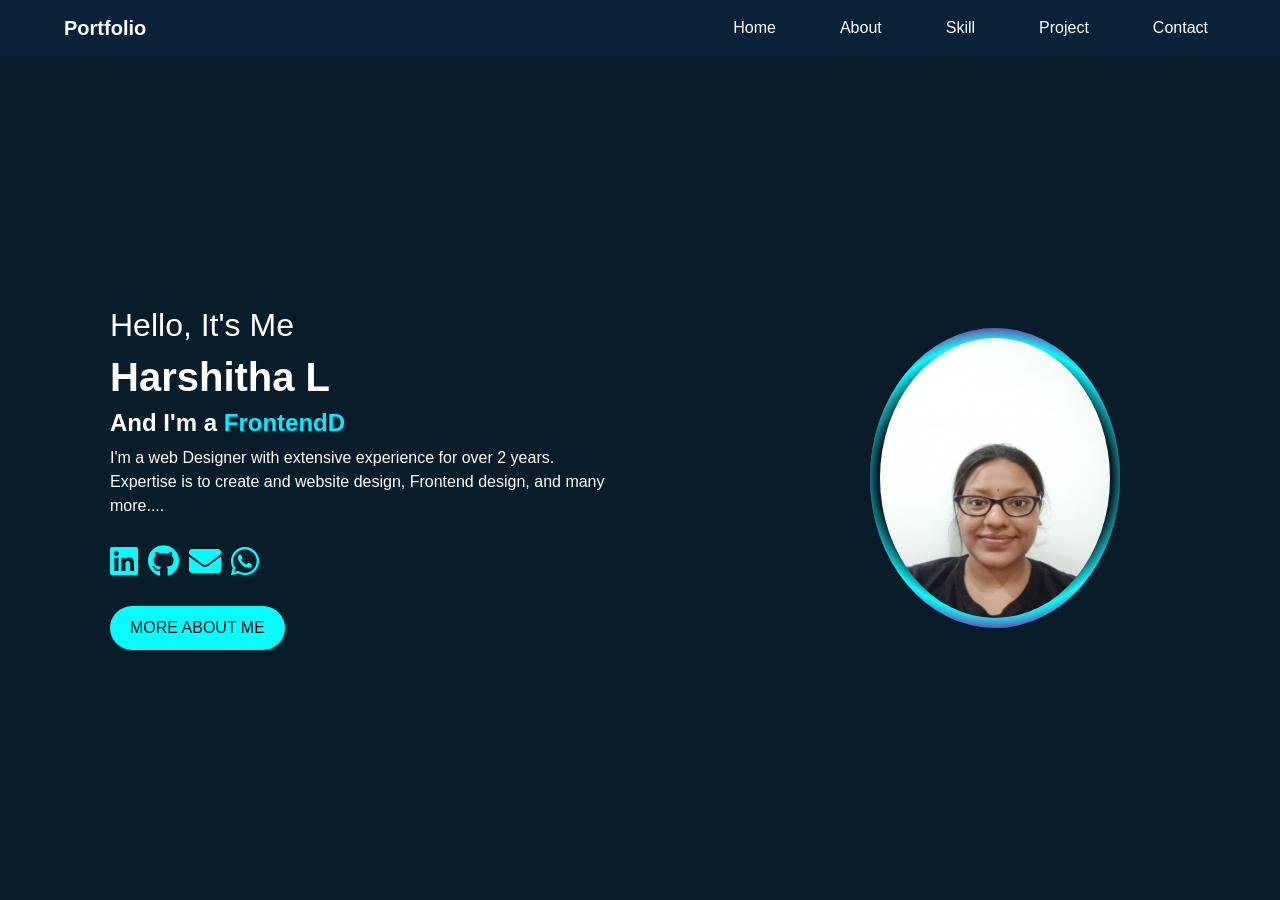
<file: index.html>
<!DOCTYPE html>
<html lang="en">
<head>
    <meta charset="UTF-8">
    <meta name="viewport" content="width=device-width, initial-scale=1.0">
    <title>Profile Page</title>
    <!-- Bootstrap CSS -->
    <link href="https://stackpath.bootstrapcdn.com/bootstrap/4.5.2/css/bootstrap.min.css" rel="stylesheet">
    <link href="stylesheet.css" rel="stylesheet">
    <link rel="stylesheet" href="https://cdnjs.cloudflare.com/ajax/libs/font-awesome/5.15.4/css/all.min.css">
    <style>
body {
    background-color: #081C29; /* Dark background for better contrast */
    color: #fff;
    margin: 0;
    padding: 0;
}

.navbar {
    background-color: #0a2239; /* Dark background for navbar */
}

.navbar-nav .nav-link {
    color: #fff; /* White text color for links */
}

.navbar-brand {
    font-weight: bold;
    color: #fff;
}

.navbar-nav .nav-link:hover {
    color: #00FFFF; /* Highlight color on hover */
}

.content {
    display: flex;
    justify-content: space-between;
    align-items: center;
    padding: 40px;
    height: calc(100vh - 56px); /* Full viewport height minus navbar height */
}

.text-section {
    max-width: 50%;
}

.text-section h1 {
    font-size: 2.5rem;
    font-weight: bold;
}

.text-section h3 {
    font-size: 1.5rem;
    font-weight: bold;
}
.text-section h3 span {
    color: #0ef;
    display: inline-block;
    transition: opacity 0.5s;
}

.glow-circle {
    position: relative;
    width: 250px;
    height: 300px;
    border-radius: 50%;
    overflow: hidden;
    display: flex;
    justify-content: center;
    align-items: center;
    background: radial-gradient(circle, rgba(0,0,0,0) 60%, #13F7F8 70%, rgba(255,0,255,0.5) 80%);
    padding: 10px;
    margin-right: 50px;
}

.glow-circle::after {
    content: '';
    position: absolute;
    top: 0;
    left: 0;
    right: 0;
    bottom: 0;
    border-radius: 50%;
    padding: 10px;
    box-shadow: 0 0 30px 15px rgba(0, 255, 255, 0.5), 0 0 50px 25px rgba(255, 0, 255, 0.5);
}

.glow-circle img {
    width: 100%;
    height: 100%;
    border-radius: 50%;
}

.social-icons {
    display: flex;
    gap: 10px;
    margin-top: 20px;
}

.social-icons a {
    color: #00FFFF; /* Icon color */
    font-size: 2rem; /* Icon size */
}

.social-icons a:hover {
    color: #00CCCC; /* Icon hover color */
}

.btn-more-about-me {
    background-color: #00FFFF; /* Button background color */
    color: #0a0a0a; /* Button text color */
    border: none;
    padding: 10px 20px;
    margin-top: 20px;
    cursor: pointer;
    text-transform: uppercase;
    border-radius: 25px; /* Rounded button */
    font-size: 1rem; /* Font size */
}

.btn-more-about-me:hover {
    background-color: #00CCCC; /* Button hover color */
}

    </style>
</head>
<body>
    <nav class="navbar navbar-expand-lg">
        <a class="navbar-brand ml-5" href="#">Portfolio</a>
        <button class="navbar-toggler" type="button" data-toggle="collapse" data-target="#navbarNav" aria-controls="navbarNav" aria-expanded="false" aria-label="Toggle navigation">
            <span class="navbar-toggler-icon"></span>
        </button>
        <div class="collapse navbar-collapse" id="navbarNav">
            <ul class="navbar-nav ml-auto">
                <li class="nav-item">
                    <a class="nav-link mr-5" href="index.html">Home</a>
                </li>
                <li class="nav-item">
                    <a class="nav-link mr-5" href="about.html">About</a>
                </li>
                <li class="nav-item">
                    <a class="nav-link mr-5" href="skill.html">Skill</a>
                </li>
                <li class="nav-item">
                    <a class="nav-link mr-5" href="project.html">Project</a>
                </li>
                <li class="nav-item">
                    <a class="nav-link mr-5" href="contact.html">Contact</a>
                </li>
            </ul>
        </div>
    </nav>

    <div class="content container">
        <div class="text-section">
            <h2>Hello, It's Me</h2>
            <h1>Harshitha L</h1>
            <h3>And I'm a <span class="text"></span></h3>
            <p>I'm a web Designer with extensive experience for over 2 years.
                <br> Expertise is to create and website design, Frontend design, and many more....</p>
            <div class="social-icons">
                <a href="https://www.linkedin.com/in/yourprofile" target="_blank"><i class="fab fa-linkedin"></i></a>
                <a href="https://github.com/yourprofile" target="_blank"><i class="fab fa-github"></i></a>
                <a href="mailto:your-email@example.com" target="_blank"><i class="fas fa-envelope"></i></a>
                <a href="https://wa.me/yourphonenumber" target="_blank"><i class="fab fa-whatsapp"></i></a>
            </div>
            <button class="btn-more-about-me">More About Me</button>
        </div>
        <div class="glow-circle">
            <img src="harshitha.jpg" alt="Profile Picture">
        </div>
    </div>

    <!-- Bootstrap JS and dependencies -->
    <script src="https://code.jquery.com/jquery-3.5.1.slim.min.js"></script>
    <script src="https://cdn.jsdelivr.net/npm/@popperjs/core@2.11.5/dist/umd/popper.min.js"></script>
    <script src="https://stackpath.bootstrapcdn.com/bootstrap/4.5.2/js/bootstrap.min.js"></script>
    <script src="main.js"></script>
</body>
</html>
</file>
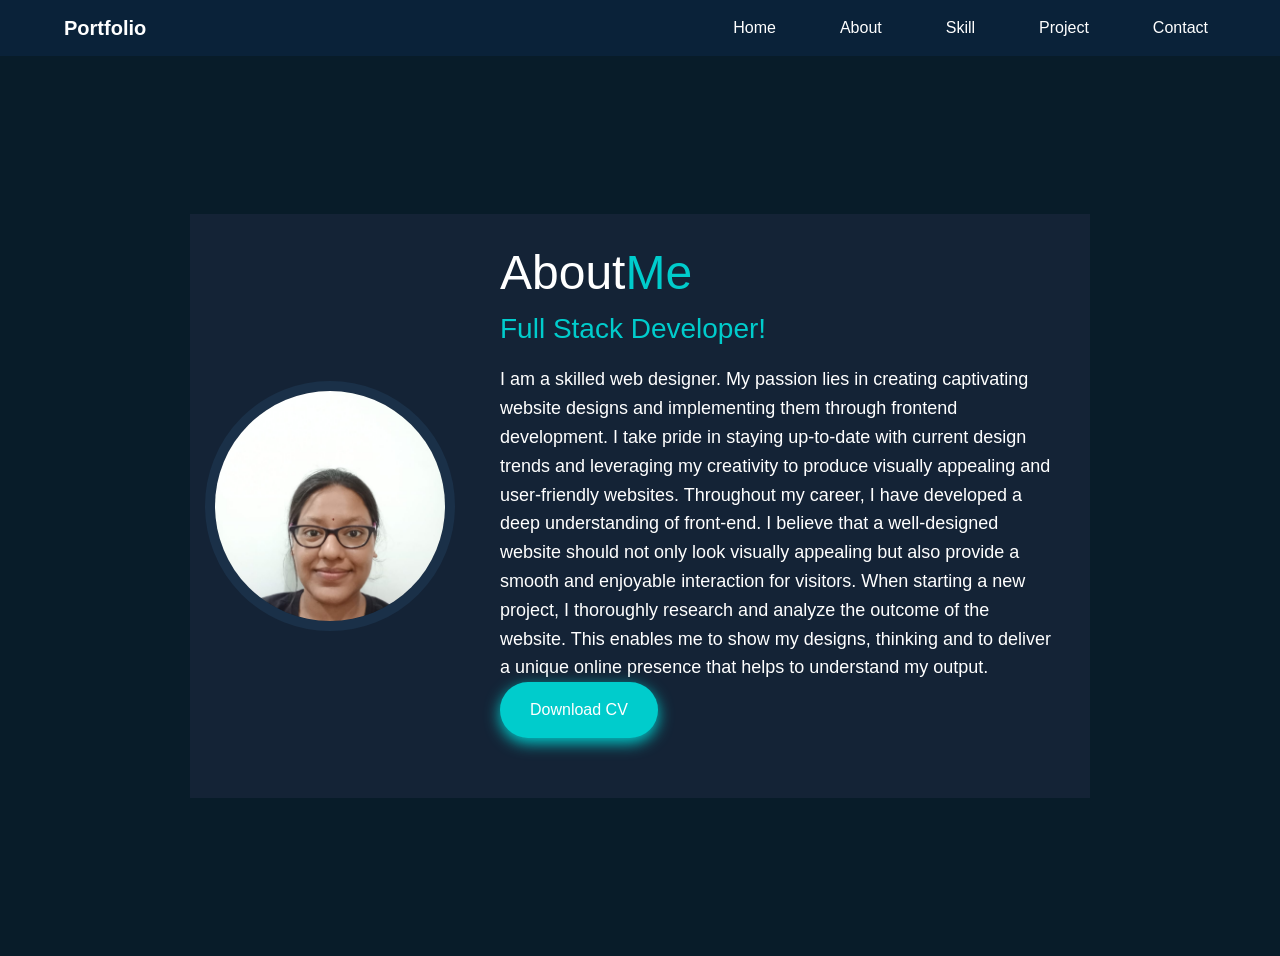
<file: about.html>
<!DOCTYPE html>
<html lang="en">
<head>
    <meta charset="UTF-8">
    <meta name="viewport" content="width=device-width, initial-scale=1.0">
    <title>Profile Page</title>
    <!-- Bootstrap CSS -->
    <link href="https://stackpath.bootstrapcdn.com/bootstrap/4.5.2/css/bootstrap.min.css" rel="stylesheet">
    <link href="stylesheet.css" rel="stylesheet">
    <link rel="stylesheet" href="https://cdnjs.cloudflare.com/ajax/libs/font-awesome/5.15.4/css/all.min.css">
</head>
<body>
    <nav class="navbar navbar-expand-lg">
        <a class="navbar-brand ml-5" href="#">Portfolio</a>
        <button class="navbar-toggler" type="button" data-toggle="collapse" data-target="#navbarNav" aria-controls="navbarNav" aria-expanded="false" aria-label="Toggle navigation">
            <span class="navbar-toggler-icon"></span>
        </button>
        <div class="collapse navbar-collapse" id="navbarNav">
            <ul class="navbar-nav ml-auto">
                <li class="nav-item">
                    <a class="nav-link mr-5" href="index.html">Home</a>
                </li>
                <li class="nav-item">
                    <a class="nav-link mr-5" href="about.html">About</a>
                </li>
                <li class="nav-item">
                    <a class="nav-link mr-5" href="skill.html">Skill</a>
                </li>
                <li class="nav-item">
                    <a class="nav-link mr-5" href="project.html">Project</a>
                </li>
                <li class="nav-item">
                    <a class="nav-link mr-5" href="contact.html">Contact</a>
                </li>
            </ul>
        </div>
    </nav>


    <div class="about-me-section">
        <div class="about-me-content">
            <div class="profile-image">
                <img src="harshitha.jpg" alt="Profile Image">
            </div>
            <div class="about-me-text">
                <h1>About<span class="highlight">Me</span></h1>
                <h2>Full Stack Developer!</h2>
                <p>
                    I am a skilled web designer. My passion lies in creating captivating website designs and implementing them through frontend development. I take pride in staying up-to-date with current design trends and leveraging my creativity to produce visually appealing and user-friendly websites. Throughout my career, I have developed a deep understanding of front-end. I believe that a well-designed website should not only look visually appealing but also provide a smooth and enjoyable interaction for visitors. When starting a new project, I thoroughly research and analyze the outcome of the website. This enables me to show my designs, thinking and to deliver a unique online presence that helps to understand my output.
                <a href="resume.pdf"><button class="more-about-me">Download CV</button></a>
            </div>
        </div>
    </div>


    <!-- Bootstrap JS and dependencies -->
    <script src="https://code.jquery.com/jquery-3.5.1.slim.min.js"></script>
    <script src="https://cdn.jsdelivr.net/npm/@popperjs/core@2.11.5/dist/umd/popper.min.js"></script>
    <script src="https://stackpath.bootstrapcdn.com/bootstrap/4.5.2/js/bootstrap.min.js"></script>
    <script src="main.js"></script>
</body>
</html>
</file>
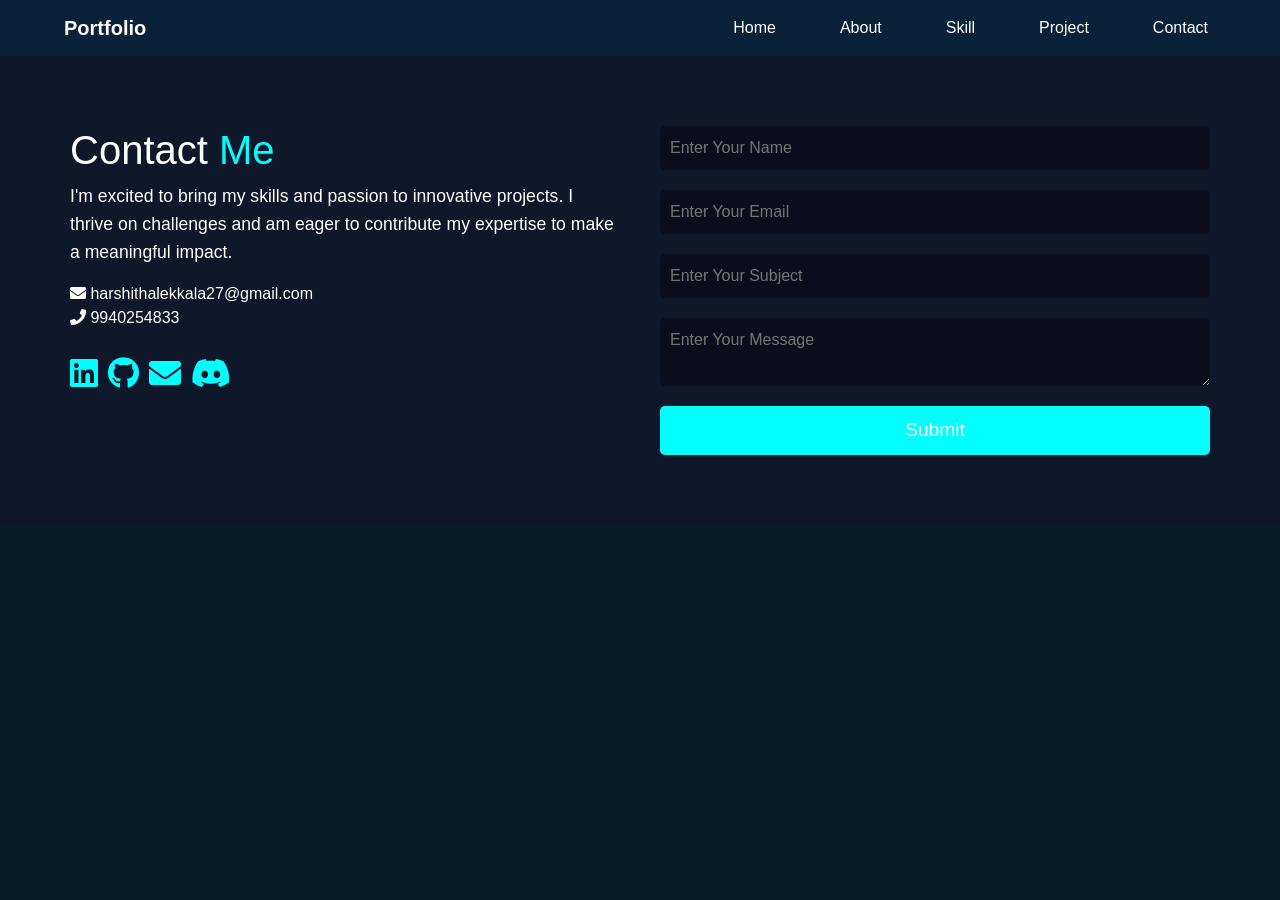
<file: contact.html>
<!DOCTYPE html>
<html lang="en">
<head>
    <meta charset="UTF-8">
    <meta name="viewport" content="width=device-width, initial-scale=1.0">
    <title>Contact Page</title>
    <!-- Bootstrap CSS -->
    <link href="https://stackpath.bootstrapcdn.com/bootstrap/4.5.2/css/bootstrap.min.css" rel="stylesheet">
    <link href="stylesheet.css" rel="stylesheet">
    <link rel="stylesheet" href="https://cdnjs.cloudflare.com/ajax/libs/font-awesome/5.15.4/css/all.min.css">
</head>
<body>
    <nav class="navbar navbar-expand-lg">
        <a class="navbar-brand ml-5" href="#">Portfolio</a>
        <button class="navbar-toggler" type="button" data-toggle="collapse" data-target="#navbarNav" aria-controls="navbarNav" aria-expanded="false" aria-label="Toggle navigation">
            <span class="navbar-toggler-icon"></span>
        </button>
        <div class="collapse navbar-collapse" id="navbarNav">
            <ul class="navbar-nav ml-auto">
                <li class="nav-item">
                    <a class="nav-link mr-5" href="index.html">Home</a>
                </li>
                <li class="nav-item">
                    <a class="nav-link mr-5" href="about.html">About</a>
                </li>
                <li class="nav-item">
                    <a class="nav-link mr-5" href="skill.html">Skill</a>
                </li>
                <li class="nav-item">
                    <a class="nav-link mr-5" href="project.html">Project</a>
                </li>
                <li class="nav-item">
                    <a class="nav-link mr-5" href="contact.html">Contact</a>
                </li>
            </ul>
        </div>
    </nav>
    <div class="contact-section">
        <div class="contact-info">
            <h2>Contact <span>Me</span></h2>
            <p>I'm excited to bring my skills and passion to innovative projects. I thrive on challenges and am eager to contribute my expertise to make a meaningful impact.</p>
            <div class="email-container">
                <i class="fas fa-envelope"></i>
                <span>harshithalekkala27@gmail.com</span>
            </div>
            <div class="phone-container">
                <i class="fa fa-phone"></i>
                <span>9940254833</span>
            </div>

            <div class="social-icons">
                <a href=https://www.linkedin.com/in/harshitha27/ target="_blank"><i class="fab fa-linkedin"></i></a>
                    <a href="https://github.com/27harshithalekkala" target="_blank"><i class="fab fa-github"></i></a>
                    <a href="mailto:harshithalekkala27@gmail.com" target="_blank"><i class="fas fa-envelope"></i></a>
                    <a href="https://discordapp.com/users/1262075139667923035" target="_blank"><i class="fab fa-discord"></i></a>

            </div>
        </div>
        <div class="contact-form">
            <form action="#">
                <input type="text" placeholder="Enter Your Name" required>
                <input type="email" placeholder="Enter Your Email" required>
                <input type="text" placeholder="Enter Your Subject" required>
                <textarea placeholder="Enter Your Message" required></textarea>
                <button type="submit">Submit</button>
            </form>
        </div>
    </div>
</body>
</html>
</file>
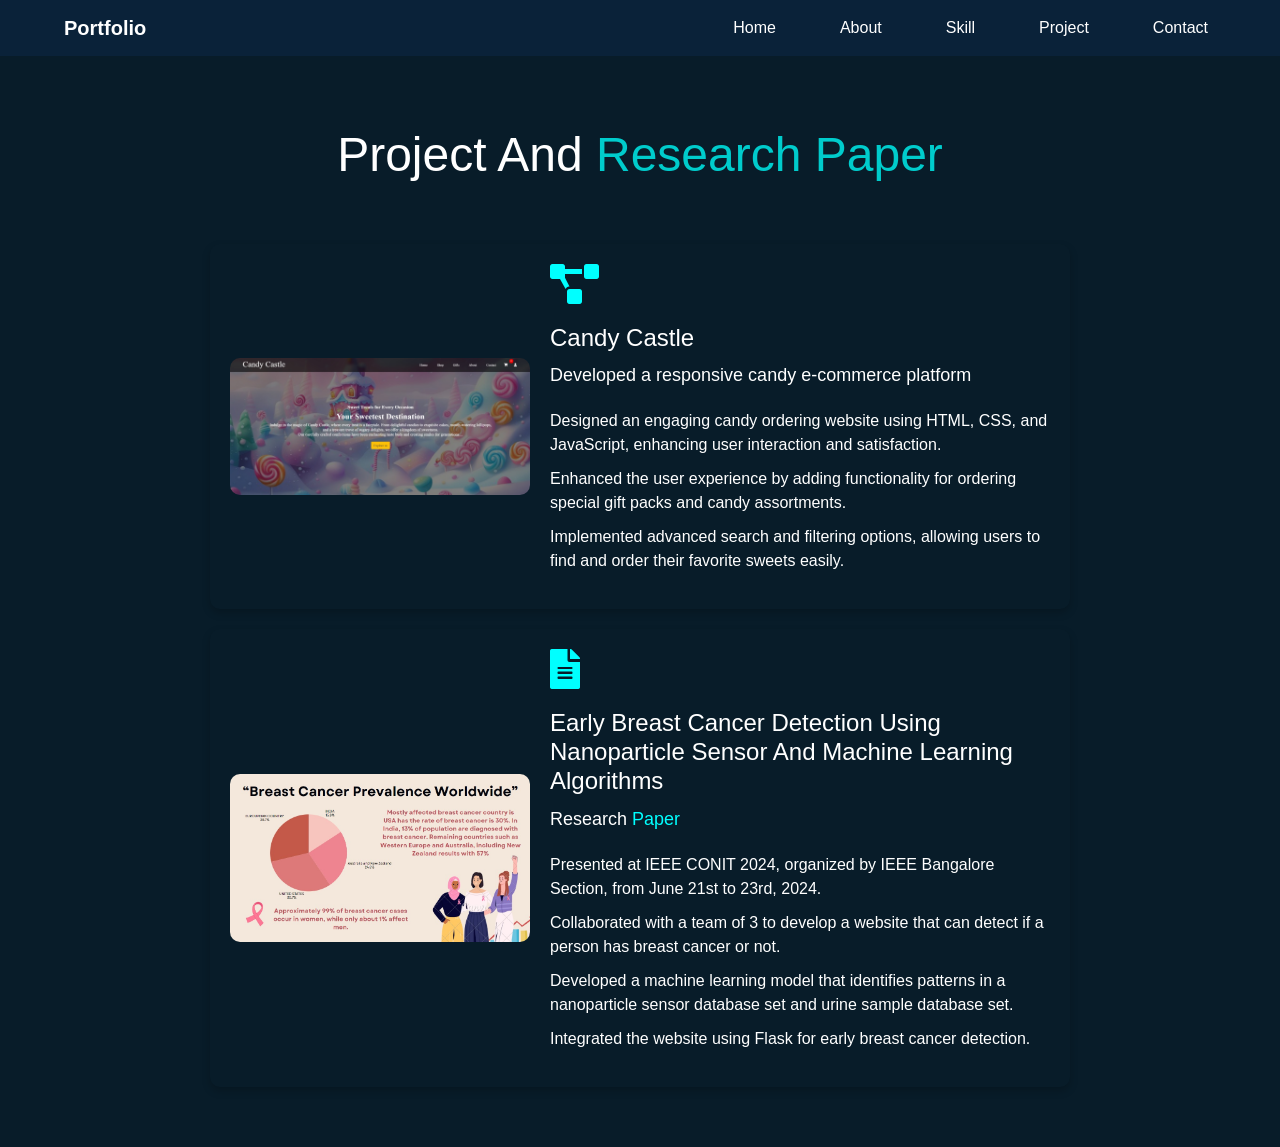
<file: project.html>
<!DOCTYPE html>
<html lang="en">
<head>
    <meta charset="UTF-8">
    <meta name="viewport" content="width=device-width, initial-scale=1.0">
    <title>Project Page</title>
    <!-- Bootstrap CSS -->
    <link href="https://stackpath.bootstrapcdn.com/bootstrap/4.5.2/css/bootstrap.min.css" rel="stylesheet">
    <link href="stylesheet.css" rel="stylesheet">
    <link rel="stylesheet" href="https://cdnjs.cloudflare.com/ajax/libs/font-awesome/5.15.4/css/all.min.css">
    <style>
        /* project */
        body {
            background-color: #081C29;
            color: #fff;
        }
        .navbar {
            background-color: #0a2239;
        }
        .navbar-nav .nav-link {
            color: #fff;
        }
        .navbar-brand {
            font-weight: bold;
            color: #fff;
        }
        .navbar-nav .nav-link:hover {
            color: #00FFFF;
        }
        .container {
            max-width: 900px;
            margin: 0 auto;
            padding: 40px 20px;
        }
        .about-me-text h1 {
            text-align: center;
        }
        .highlight {
            color: #00FFFF;
        }
        .portfolio-section {
            background-color: #081C29;
            padding: 20px;
            margin: 20px 0;
            border-radius: 10px;
            box-shadow: 0 4px 8px rgba(0, 0, 0, 0.2);
            transition: transform 0.2s ease-in-out;
            display: flex;
            align-items: center;
        }
        .portfolio-section:hover {
            transform: scale(1.05);
        }
        .portfolio-section img {
            max-width: 300px; 
            margin-right: 20px;
            border-radius: 10px;
        }
        .portfolio-section h2 {
            font-size: 24px;
            margin-bottom: 10px;
        }
        .portfolio-section p {
            font-size: 18px;
            margin-bottom: 20px;
        }
        .portfolio-section ul {
            list-style-type: none;
            padding: 0;
        }
        .portfolio-section li {
            margin: 10px 0;
            text-align: left;
            line-height: 1.5;
        }
        .icon {
            font-size: 40px;
            margin-bottom: 20px;
            color: #00ffff;
        }
        
    </style>
</head>
<body>
    <nav class="navbar navbar-expand-lg">
        <a class="navbar-brand ml-5" href="#">Portfolio</a>
        <button class="navbar-toggler" type="button" data-toggle="collapse" data-target="#navbarNav" aria-controls="navbarNav" aria-expanded="false" aria-label="Toggle navigation">
            <span class="navbar-toggler-icon"></span>
        </button>
        <div class="collapse navbar-collapse" id="navbarNav">
            <ul class="navbar-nav ml-auto">
                <li class="nav-item">
                    <a class="nav-link mr-5" href="index.html">Home</a>
                </li>
                <li class="nav-item">
                    <a class="nav-link mr-5" href="about.html">About</a>
                </li>
                <li class="nav-item">
                    <a class="nav-link mr-5" href="skill.html">Skill</a>
                </li>
                <li class="nav-item">
                    <a class="nav-link mr-5" href="project.html">Project</a>
                </li>
                <li class="nav-item">
                    <a class="nav-link mr-5" href="contact.html">Contact</a>
                </li>
            </ul>
        </div>
    </nav>
    <div class="container">
        <div class="about-me-text">
            <h1>Project And <span class="highlight">Research Paper</span></h1>
        </div>
        <div class="portfolio-section">
            <img src="candy.jpg" alt="Candy Castle">
            <div>
                <i class="fas fa-project-diagram icon"></i>
                <h2>Candy Castle</h2>
                <p>Developed a responsive candy e-commerce platform</p>
                <ul>
                    <li>Designed an engaging candy ordering website using HTML, CSS, and JavaScript, enhancing user interaction and satisfaction.</li>
                    <li>Enhanced the user experience by adding functionality for ordering special gift packs and candy assortments.</li>
                    <li>Implemented advanced search and filtering options, allowing users to find and order their favorite sweets easily.</li>
                </ul>
            </div>
        </div>
        <div class="portfolio-section">
            <img src="research.jpg" alt="Research Paper">
            <div>
                <i class="fas fa-file-alt icon"></i>
                <h2>Early Breast Cancer Detection Using Nanoparticle Sensor And Machine Learning Algorithms</h2>
                <p>Research <span class="highlight">Paper</span></p>
                <ul>
                    <li>Presented at IEEE CONIT 2024, organized by IEEE Bangalore Section, from June 21st to 23rd, 2024.</li>
                    <li>Collaborated with a team of 3 to develop a website that can detect if a person has breast cancer or not.</li>
                    <li>Developed a machine learning model that identifies patterns in a nanoparticle sensor database set and urine sample database set.</li>
                    <li>Integrated the website using Flask for early breast cancer detection.</li>
                </ul>
            </div>
        </div>
    </div>
</body>
</html>
</file>
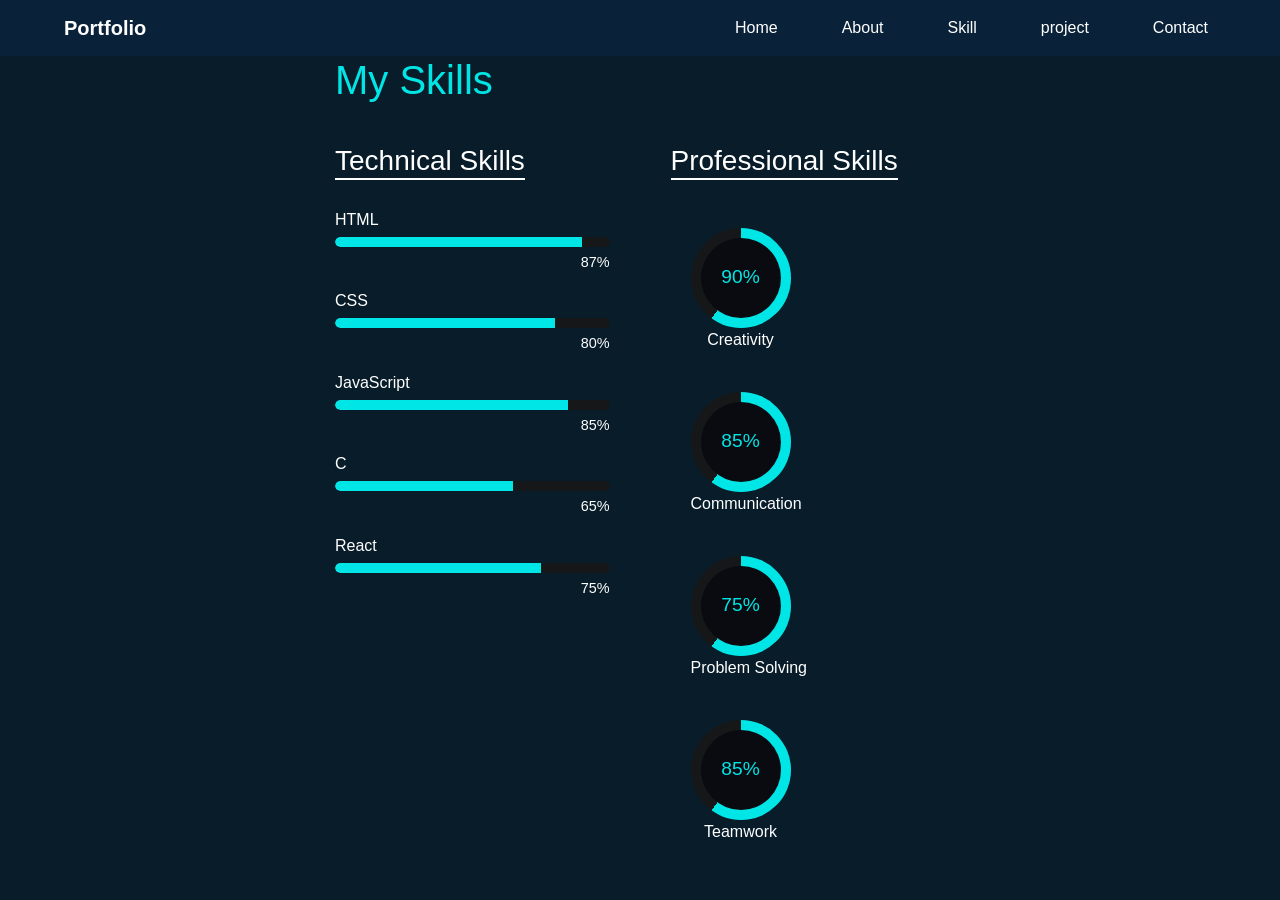
<file: skill.html>
<!DOCTYPE html>
<html lang="en">
<head>
    <meta charset="UTF-8">
    <meta name="viewport" content="width=device-width, initial-scale=1.0">
    <title>Profile Page</title>
    <!-- Bootstrap CSS -->
    <link href="https://stackpath.bootstrapcdn.com/bootstrap/4.5.2/css/bootstrap.min.css" rel="stylesheet">
    <link href="stylesheet.css" rel="stylesheet">
    <link rel="stylesheet" href="https://cdnjs.cloudflare.com/ajax/libs/font-awesome/5.15.4/css/all.min.css">
    <style>
        /* skills */
.skills-section h2 {
    font-size: 2.5em;
    margin-bottom: 1em;
    color: #00e6e6;
}

.skills-container {
    display: flex;
    justify-content: space-between;
}

.technical-skills, .professional-skills {
    width: 45%;
    text-align: left;
}

.technical-skills h3, .professional-skills h3 {
    margin-bottom: 1em;
    border-bottom: 2px solid #fff;
    display: inline-block;
}

.skill {
    margin-bottom: 1em;
}

.skill span {
    display: block;
    margin-bottom: 5px;
}

.skill-bar {
    background-color: #151719;
    border-radius: 10px;
    overflow: hidden;
    position: relative;
    margin-bottom: 5px;
}

.skill-level {
    background-color: #00e6e6;
    height: 10px;
    border-radius: 10px 0 0 10px;
    width: 0; /* Initial width for animation */
    animation: fillSkillBar 2s forwards;
}

@keyframes fillSkillBar {
    from {
        width: 0;
    }
    to {
        width: var(--skill-width);
    }
}

.skill-percent {
    display: block;
    text-align: right;
    font-size: 0.9em;
}

.circular-skill {
    display: inline-block;
    margin: 20px;
    text-align: center;
}

.circle {
    width: 100px;
    height: 100px;
    background: conic-gradient(#00e6e6 0%, #00e6e6 0%, #151719 0%, #151719 100%);
    border-radius: 50%;
    position: relative;
    display: flex;
    align-items: center;
    justify-content: center;
    animation: fillCircle 2s forwards;
}

.circle::before {
    content: '';
    width: 80px;
    height: 80px;
    background-color: #0a0b10;
    border-radius: 50%;
    position: absolute;
}

.inner-circle {
    z-index: 1;
    font-size: 1.2em;
    color: #00e6e6;
}

    </style>
</head>
<body>
    <nav class="navbar navbar-expand-lg">
        <a class="navbar-brand ml-5" href="#">Portfolio</a>
        <button class="navbar-toggler" type="button" data-toggle="collapse" data-target="#navbarNav" aria-controls="navbarNav" aria-expanded="false" aria-label="Toggle navigation">
            <span class="navbar-toggler-icon"></span>
        </button>
        <div class="collapse navbar-collapse" id="navbarNav">
            <ul class="navbar-nav ml-auto">
                <li class="nav-item">
                    <a class="nav-link mr-5" href="index.html">Home</a>
                </li>
                <li class="nav-item">
                    <a class="nav-link mr-5" href="about.html">About</a>
                </li>
                <li class="nav-item">
                    <a class="nav-link mr-5" href="skill.html">Skill</a>
                </li>
                <li class="nav-item">
                    <a class="nav-link mr-5" href="project.html">project</a>
                </li>
                <li class="nav-item">
                    <a class="nav-link mr-5" href="contact.html">Contact</a>
                </li>
            </ul>
        </div>
    </nav>

    <section class="container-fluid skills-section col-md-6">
        <h2>My Skills</h2>
        <div class="skills-container">
            <div class="technical-skills mr-5">
                <h3>Technical Skills</h3>
                <div class="skill">
                    <span>HTML</span>
                    <div class="skill-bar">
                        <div class="skill-level" style="--skill-width: 90%;"></div>
                    </div>
                    <span class="skill-percent">87%</span>
                </div>
                <div class="skill">
                    <span>CSS</span>
                    <div class="skill-bar">
                        <div class="skill-level" style="--skill-width: 80%;"></div>
                    </div>
                    <span class="skill-percent">80%</span>
                </div>
                <div class="skill">
                    <span>JavaScript</span>
                    <div class="skill-bar">
                        <div class="skill-level" style="--skill-width: 85%;"></div>
                    </div>
                    <span class="skill-percent">85%</span>
                </div>
                <div class="skill">
                    <span>C</span>
                    <div class="skill-bar">
                        <div class="skill-level" style="--skill-width: 65%;"></div>
                    </div>
                    <span class="skill-percent">65%</span>
                </div>
                <div class="skill">
                    <span>React</span>
                    <div class="skill-bar">
                        <div class="skill-level" style="--skill-width: 75%;"></div>
                    </div>
                    <span class="skill-percent">75%</span>
                </div>
            </div>
            <div class="professional-skills">
                <h3>Professional Skills</h3>
                <div class="circular-skill">
                    <div class="circle" data-percent="90">
                        <div class="inner-circle">90%</div>
                    </div>
                    <span>Creativity</span>
                </div>
                <div class="circular-skill">
                    <div class="circle" data-percent="85">
                        <div class="inner-circle">85%</div>
                    </div>
                    <span>Communication</span>
                </div>
                <div class="circular-skill">
                    <div class="circle" data-percent="75">
                        <div class="inner-circle">75%</div>
                    </div>
                    <span>Problem Solving</span>
                </div>
                <div class="circular-skill">
                    <div class="circle" data-percent="85">
                        <div class="inner-circle">85%</div>
                    </div>
                    <span>Teamwork</span>
                </div>
            </div>
        </div>
    </section>

    <!-- Bootstrap JS and dependencies -->
    <script src="https://code.jquery.com/jquery-3.5.1.slim.min.js"></script>
    <script src="https://cdn.jsdelivr.net/npm/@popperjs/core@2.11.5/dist/umd/popper.min.js"></script>
    <script src="https://stackpath.bootstrapcdn.com/bootstrap/4.5.2/js/bootstrap.min.js"></script>
    <script>
        document.addEventListener('DOMContentLoaded', () => {
            // Animate the skill bars
            document.querySelectorAll('.skill-level').forEach(skill => {
                const width = skill.style.getPropertyValue('--skill-width');
                skill.style.width = width;
            });

            // Animate the circular skills
            document.querySelectorAll('.circle').forEach(circle => {
                const percent = parseInt(circle.getAttribute('data-percent'));
                let currentPercent = 0;
                const increment = 1; // Change this value to control the speed of the animation

                const animateCircle = () => {
                    if (currentPercent <= percent) {
                        circle.style.background = `conic-gradient(#00e6e6 0%, #00e6e6 ${currentPercent}%, #151719 ${currentPercent}%, #151719 100%)`;
                        currentPercent += increment;
                        requestAnimationFrame(animateCircle);
                    }
                };

                animateCircle();
            });
        });
    </script>
</body>
</html>
</file>
<file: stylesheet.css>
body {
    background-color: #081C29; /* Dark background for better contrast */
    color: #fff;
    margin: 0;
    padding: 0;
}

.navbar {
    background-color: #0a2239; /* Dark background for navbar */
}

.navbar-nav .nav-link {
    color: #fff; /* White text color for links */
}

.navbar-brand {
    font-weight: bold;
    color: #fff;
}

.navbar-nav .nav-link:hover {
    color: #00FFFF; /* Highlight color on hover */
}

.content {
    display: flex;
    justify-content: space-between;
    align-items: center;
    padding: 40px;
    height: calc(100vh - 56px); /* Full viewport height minus navbar height */
}

.text-section {
    max-width: 50%;
}

.text-section h1 {
    font-size: 2.5rem;
    font-weight: bold;
}

.text-section h3 {
    font-size: 1.5rem;
    font-weight: bold;
}
.text-section h3 span {
    color: #0ef;
}

.glow-circle {
    position: relative;
    width: 350px;
    height: 350px;
    border-radius: 50%;
    overflow: hidden;
    display: flex;
    justify-content: center;
    align-items: center;
    background: radial-gradient(circle, rgba(0,0,0,0) 60%, #13F7F8 70%, rgba(255,0,255,0.5) 80%);
    padding: 10px;
    margin-right: 50px;
}

.glow-circle::after {
    content: '';
    position: absolute;
    top: 0;
    left: 0;
    right: 0;
    bottom: 0;
    border-radius: 50%;
    padding: 10px;
    box-shadow: 0 0 30px 15px rgba(0, 255, 255, 0.5), 0 0 50px 25px rgba(255, 0, 255, 0.5);
}

.glow-circle img {
    width: 100%;
    height: 100%;
    border-radius: 50%;
}
.social-icons {
    display: flex;
    gap: 10px;
    margin-top: 20px;
}

.social-icons a {
    color: #00FFFF; /* Icon color */
    font-size: 2rem; /* Icon size */
}

.social-icons a:hover {
    color: #00CCCC; /* Icon hover color */
}

.btn-more-about-me {
    background-color: #00FFFF; /* Button background color */
    color: #0a0a0a; /* Button text color */
    border: none;
    padding: 10px 20px;
    margin-top: 20px;
    cursor: pointer;
    text-transform: uppercase;
    border-radius: 25px; /* Rounded button */
    font-size: 1rem; /* Font size */
}

.btn-more-about-me:hover {
    background-color: #00CCCC; /* Button hover color */
}
.about-me-section {
    display: flex;
    justify-content: center;
    align-items: center;
    min-height: 100vh;
    padding: 20px;
    box-sizing: border-box;
}

.about-me-content {
    display: flex;
    max-width: 900px;
    background: #142336;
    overflow: hidden;
}

.profile-image {
    flex: 1;
    display: flex;
    justify-content: center;
    align-items: center;
    overflow: hidden;
    position: relative;
}

.profile-image img {
    border-radius: 50%;
    border: 10px solid #1a3048;
    width: 250px;
    height: 250px;
    object-fit: cover;
    transition: transform 0.3s ease;
}

.profile-image img:hover {
    transform: scale(1.05);
}

.about-me-text {
    flex: 2;
    padding: 30px;
    box-sizing: border-box;
}

.about-me-text h1 {
    font-size: 48px;
    margin: 0 0 10px;
}

.about-me-text h1 .highlight {
    color: #00CCCC;
}

.about-me-text h2 {
    font-size: 28px;
    color: #00CCCC;
    margin: 0 0 20px;
}

.about-me-text p {
    font-size: 18px;
    line-height: 1.6;
    margin-bottom: 30px;
}


.more-about-me {
    display: inline-block;
    padding: 15px 30px;
    font-size: 16px;
    color: #ffffff;
    background-color: #00CCCC;
    border: none;
    border-radius: 30px;
    text-decoration: none;
    cursor: pointer;
    box-shadow: 0 5px 15px #00CCCC;
    transition: background-color 0.3s ease, box-shadow 0.3s ease;
}

.more-about-me:hover {
    background-color: #00CCCC;
    box-shadow: 0 8px 20px #00CCCC;
}


.services-section {
    text-align: center;
}

.services-section h2 {
    font-size: 2.5em;
    margin-bottom: 1em;
    color: #00e6e6;
}

.services-container {
    display: flex;
    justify-content: center;
    gap: 1em;
}

.service-box {
    background-color: #151719;
    padding: 2em;
    border-radius: 10px;
    box-shadow: 0 0 15px rgba(0, 230, 230, 0.5);
    width: 250px;
    text-align: center;
}

.service-icon {
    font-size: 2.5em;
    margin-bottom: 0.5em;
}

.service-box h3 {
    margin: 0.5em 0;
}

.service-box p {
    font-size: 0.9em;
    margin-bottom: 1em;
}

.learn-more-btn {
    display: inline-block;
    padding: 0.5em 1em;
    color: #00e6e6;
    background-color: transparent;
    border: 2px solid #00e6e6;
    border-radius: 5px;
    text-decoration: none;
    transition: background-color 0.3s, color 0.3s;
}

.learn-more-btn:hover {
    background-color: #00e6e6;
    color: #151719;
}
.color{
    color: #00e6e6;
}

.contact-section {
    display: flex;
    justify-content: space-between;
    padding: 50px;
    background-color: #0f172a;
}

.contact-info {
    flex: 1;
    padding: 20px;
}

.contact-info h2 {
    font-size: 2.5em;
    color: white;
}

.contact-info h2 span {
    color: #00ffff;
}

.contact-info p {
    font-size: 1.1em;
    line-height: 1.6em;
}

.contact-info .social-icons {
    display: flex;
    gap: 10px;
    margin-top: 20px;
}

.contact-info .social-icons a {
    display: inline-block;
}

.contact-info .social-icons img {
    width: 30px;
    height: 30px;
}

.contact-form {
    flex: 1;
    padding: 20px;
}

.contact-form form {
    display: flex;
    flex-direction: column;
}

.contact-form input,
.contact-form textarea {
    margin-bottom: 20px;
    padding: 10px;
    border: none;
    border-radius: 5px;
    background-color: #0b0d1d;
    color: #fff;
    font-size: 1em;
}

.contact-form button {
    padding: 10px 20px;
    border: none;
    border-radius: 5px;
    background-color: #00ffff;
    color: #fff;
    font-size: 1.2em;
    cursor: pointer;
    transition: background-color 0.3s;
}

.contact-form button:hover {
    background-color: #00ffff;
}
</file>
